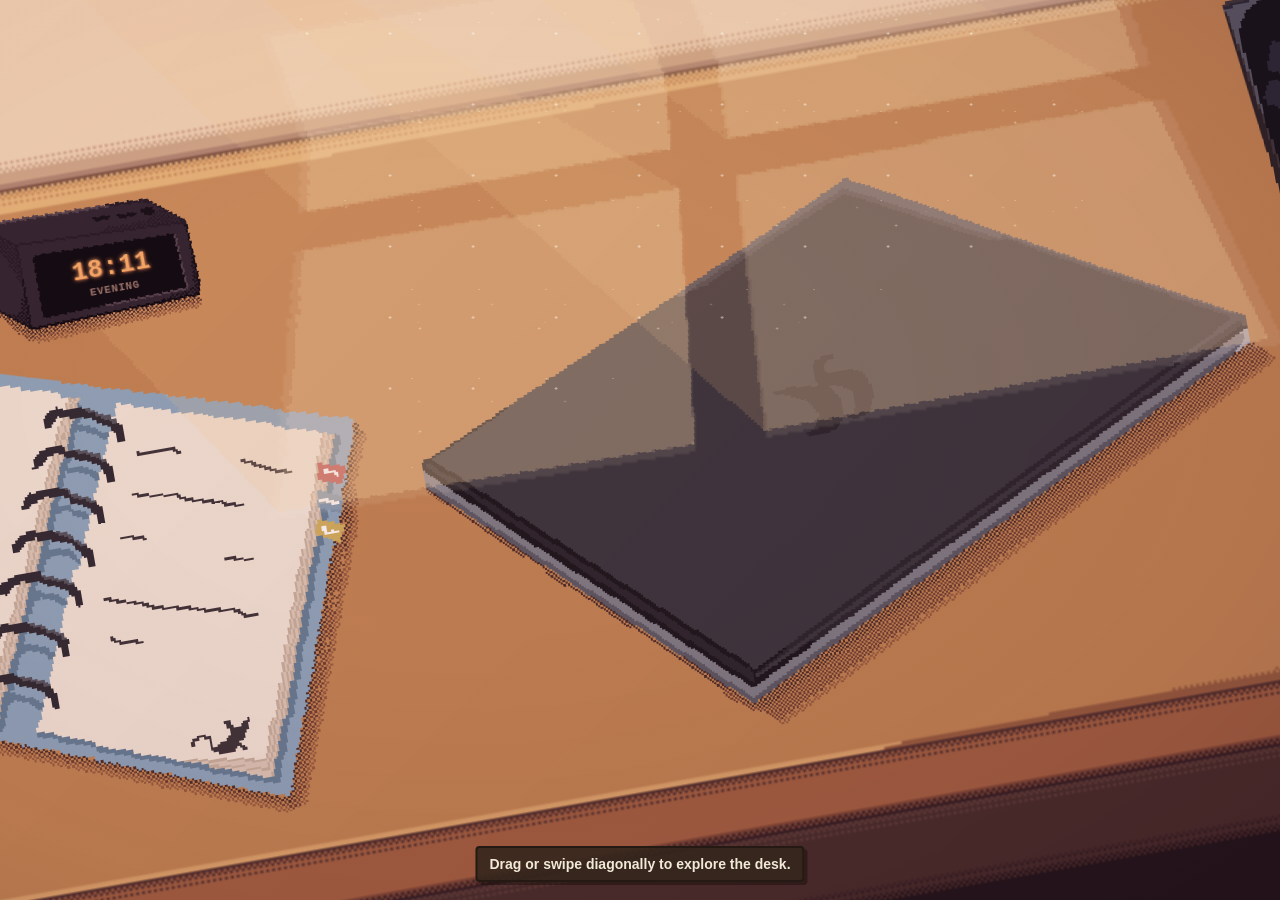
<file: index.html>
<!doctype html>
<html lang="en">
  <head>
    <meta charset="UTF-8" />

    <meta name="viewport" content="width=device-width, initial-scale=1.0" />
    <meta
      name="description"
      content="João Silva's interactive portfolio featuring UI/UX, web, branding, photography, and video work."
    />
    <meta name="author" content="João Silva" />
    <meta
      name="keywords"
      content="João Silva, UI/UX designer, web designer, branding, photography, video, portfolio"
    />
    <meta name="robots" content="index, follow" />
    <meta name="color-scheme" content="dark" />
    <meta name="theme-color" content="#201813" />

    <meta property="og:type" content="website" />
    <meta property="og:locale" content="en_GB" />
    <meta property="og:site_name" content="João Silva Portfolio" />
    <meta property="og:title" content="João Silva — Portfolio" />
    <meta
      property="og:description"
      content="Explore João Silva's interactive portfolio of UI/UX, web, branding, photography, and video work."
    />

    <meta name="twitter:card" content="summary" />
    <meta name="twitter:title" content="João Silva — Portfolio" />
    <meta
      name="twitter:description"
      content="Explore João Silva's interactive portfolio of UI/UX, web, branding, photography, and video work."
    />

    <title>João Silva — Portfolio</title>

    <link rel="icon" type="image/png" href="images/Logo-Final.png" />
    <link rel="stylesheet" href="css/styles.css?v=lighting-33" />
    <script src="js/scripts.js?v=lighting-33" defer></script>
    <script type="application/ld+json">
      {
        "@context": "https://schema.org",
        "@type": "Person",
        "name": "João Silva",
        "jobTitle": "UI/UX and Web Designer",
        "sameAs": [
          "https://www.linkedin.com/in/joao-silva98/",
          "https://github.com/Shindanx"
        ],
        "knowsAbout": [
          "UI/UX design",
          "Web design",
          "Branding",
          "Photography",
          "Video"
        ]
      }
    </script>
  </head>

  <body>
    <main
      class="desk"
      aria-label="Interactive portfolio desk"
      aria-describedby="deskInstructions"
      tabindex="0"
    >
      <p class="desk-instructions" id="deskInstructions">
        Drag or swipe diagonally to explore the desk.
      </p>

      <div class="desk-canvas">
        <!-- About -->
        <button
          class="desk-object notebook"
          data-section="about"
          aria-label="Open About Me"
        >
          <img src="images/Notebook.png" alt="" draggable="false" />
          <span class="object-label">About me</span>
        </button>

        <!-- UI/UX and web projects -->
        <button
          class="desk-object laptop"
          data-section="projects"
          aria-label="Open UI and web projects"
        >
          <span class="laptop-image">
            <img
              class="laptop-off"
              src="images/Laptop.png"
              alt=""
              draggable="false"
            />

            <img
              class="laptop-on"
              src="images/LaptopHover.png"
              alt=""
              draggable="false"
            />
          </span>

          <span class="object-label">Projects</span>
        </button>

        <!-- Video and photography -->
        <button
          class="desk-object camera"
          data-section="media"
          aria-label="Open photography and video work"
        >
          <img src="images/Camera.png" alt="" draggable="false" />
          <span class="object-label">Photo & video</span>
        </button>

        <!-- Contact -->
        <button
          class="desk-object phone"
          data-section="contact"
          aria-label="Open contact information"
        >
          <span class="phone-image">
            <img
              class="phone-off"
              src="images/PhoneOff.png"
              alt=""
              draggable="false"
            />

            <img
              class="phone-on"
              src="images/PhoneOn.png"
              alt=""
              draggable="false"
            />
          </span>

          <span class="object-label">Contact</span>
        </button>

        <!-- Branding -->
        <button
          class="desk-object koikuro"
          data-section="branding"
          aria-label="Open KoiKuro branding project"
        >
          <img src="images/DeliveryBag.png" alt="" draggable="false" />
          <span class="object-label">Branding</span>
        </button>

        <div class="desk-clock-control">
          <button
            class="desk-clock"
            id="deskClock"
            type="button"
            aria-label="Choose scene time"
            aria-expanded="false"
            aria-controls="deskTimeMenu"
          >
            <img
              class="desk-clock-art"
              src="images/AlarmClock.png?v=clock-shadow-2"
              alt=""
              draggable="false"
            />
            <span class="desk-clock-screen">
              <time class="desk-clock-time" id="deskClockTime">00:00</time>
              <span class="desk-clock-period" id="deskClockPeriod"
                >EVENING</span
              >
            </span>
          </button>
          <div
            class="desk-time-menu"
            id="deskTimeMenu"
            role="group"
            aria-label="Choose the scene lighting"
            hidden
          >
            <button
              type="button"
              data-time-mode="device"
              aria-label="Use device time"
            >
              <span class="time-mode-icon" aria-hidden="true">↻</span>
            </button>
            <button
              type="button"
              data-time-mode="morning"
              aria-label="Use early morning lighting"
            >
              <span class="time-mode-icon" aria-hidden="true">◒</span>
            </button>
            <button
              type="button"
              data-time-mode="midday"
              aria-label="Use midday lighting"
            >
              <span class="time-mode-icon" aria-hidden="true">☀</span>
            </button>
            <button
              type="button"
              data-time-mode="evening"
              aria-label="Use evening lighting"
            >
              <span class="time-mode-icon" aria-hidden="true">◐</span>
            </button>
            <button
              type="button"
              data-time-mode="night"
              aria-label="Use night lighting"
            >
              <span class="time-mode-icon" aria-hidden="true">☾</span>
            </button>
          </div>
        </div>

        <img
          class="desk-lighting-art desk-lighting-rays"
          src="images/SunRays.png?v=lighting-13"
          alt=""
          aria-hidden="true"
          draggable="false"
        />
        <img
          class="desk-lighting-art desk-lighting-glow"
          src="images/ContactLights.png?v=lighting-13"
          alt=""
          aria-hidden="true"
          draggable="false"
        />
        <img
          class="desk-lighting-art desk-lighting-contacts"
          src="images/ContactLights.png?v=lighting-13"
          alt=""
          aria-hidden="true"
          draggable="false"
        />
      </div>

      <div class="lighting-dark-filter" aria-hidden="true"></div>
      <div class="lighting-scene-wash" aria-hidden="true"></div>
      <div
        class="lighting-dust lighting-moves-with-desk"
        aria-hidden="true"
      ></div>
    </main>

    <!-- Reusable overlay -->
    <section class="portfolio-overlay" id="portfolioOverlay" aria-hidden="true">
      <div
        class="overlay-panel"
        id="overlayPanel"
        role="dialog"
        aria-modal="true"
        aria-labelledby="overlayTitle"
      >
        <button
          class="overlay-close"
          id="overlayClose"
          aria-label="Close section"
        >
          ×
        </button>

        <div id="overlayContent"></div>
      </div>
    </section>
  </body>
</html>
</file>
<file: css/styles.css>
/* ------------------------------
   Basic reset
------------------------------ */

* {
  box-sizing: border-box;
}

html,
body {
  width: 100%;
  min-height: 100%;
  margin: 0;
}

body {
  overflow: hidden;
  background-color: #35261c;
  font-family: Arial, sans-serif;
}

/* Keep the pixel art sharp */
img {
  display: block;
  max-width: 100%;
  image-rendering: pixelated;
  image-rendering: crisp-edges;
  user-select: none;
}

/* ------------------------------
   Desk
------------------------------ */

.desk {
  --wall-color: #f1dfbf;
  --floor-color: #211b1e;
  --room-seam: 58%;
  --grade-center: 115, 57, 31;
  --grade-middle: 98, 53, 57;
  --grade-edge: 58, 40, 78;
  --grade-tint-start: 255, 133, 55;
  --grade-tint-end: 84, 48, 86;
  --grade-middle-alpha: 0.1;
  --grade-edge-alpha: 0.18;
  --grade-tint-alpha: 0.1;
  --scene-brightness: 1.04;
  --scene-saturation: 1.07;
  --scene-sepia: 0.05;
  --scene-wash: 126, 72, 144;
  --scene-wash-alpha: 0.15;
  --light-hue: 0deg;
  --light-brightness: 1;
  --light-glow-brightness: 1.55;
  --dust-hue: 0deg;

  position: relative;
  width: 100vw;
  height: 100svh;
  height: 100dvh;
  overflow: hidden;
  overscroll-behavior: none;
  background: linear-gradient(
    to bottom,
    var(--wall-color) 0 var(--room-seam),
    var(--floor-color) var(--room-seam) 100%
  );
  cursor: grab;
  touch-action: none;
}

.desk:focus-visible {
  outline: 3px solid #89b6e8;
  outline-offset: -3px;
}

.desk.is-dragging {
  cursor: grabbing;
  scroll-behavior: auto;
  user-select: none;
}

.desk-canvas {
  /* The current artwork is 960 x 360. When the long desk sprite arrives,
     update this ratio and export every object layer on the same canvas. */
  --desk-x: 0px;
  --desk-y: 0px;
  --desk-angle: -10deg;

  position: absolute;
  left: 0;
  top: 0;
  width: 320svh;
  height: 108svh;
  overflow: visible;
  background-image: url("../images/Desk.png");
  background-position: center;
  background-repeat: no-repeat;
  background-size: 100% 100%;
  transform: translate3d(var(--desk-x), var(--desk-y), 0)
    rotate(var(--desk-angle));
  transform-origin: center;
  z-index: 1;
}

.desk.is-dragging .desk-canvas,
.desk.is-dragging .lighting-moves-with-desk {
  will-change: transform;
}

.desk-instructions {
  position: fixed;
  z-index: 10;
  left: 50%;
  bottom: max(18px, env(safe-area-inset-bottom));
  margin: 0;
  padding: 8px 12px;
  border: 2px solid #241913;
  border-radius: 4px;
  color: #f2ead8;
  background: rgba(53, 38, 28, 0.9);
  box-shadow: 3px 3px 0 rgba(20, 12, 8, 0.45);
  font-size: clamp(11px, 1.2vw, 14px);
  font-weight: 700;
  white-space: nowrap;
  pointer-events: none;
  transform: translateX(-50%);
  transition: opacity 220ms ease;
}

.desk.has-been-explored .desk-instructions {
  opacity: 0;
}

/* ------------------------------
   Cinematic window lighting
------------------------------ */

.lighting-dark-filter,
.lighting-scene-wash,
.lighting-god-ray,
.lighting-contact,
.lighting-dust {
  position: fixed;
  inset: 0;
  pointer-events: none;
}

/*
  1. Full-screen grade: translucent colour layers provide the time-of-day
  treatment without filtering every pixel behind this element.
*/
.lighting-dark-filter {
  z-index: 7;
  background:
    radial-gradient(
      ellipse at 36% 44%,
      rgba(var(--grade-center), 0.06) 0 32%,
      rgba(var(--grade-middle), var(--grade-middle-alpha)) 72%,
      rgba(var(--grade-edge), var(--grade-edge-alpha)) 100%
    ),
    linear-gradient(
      135deg,
      rgba(var(--grade-tint-start), 0.04),
      rgba(var(--grade-tint-end), var(--grade-tint-alpha))
    );
  mix-blend-mode: multiply;
  transition: background 900ms ease;
}

/* 2. A true full-screen color wash over the desk and every object. */
.lighting-scene-wash {
  z-index: 8;
  background: rgba(var(--scene-wash), var(--scene-wash-alpha));
  mix-blend-mode: color;
  transition: background 900ms ease;
}

.lighting-moves-with-desk {
  transform: translate3d(var(--light-x), var(--light-y), 0);
}

/* Aseprite-authored lighting. The export shares the desk's 960 x 360 canvas,
   so it inherits the desk's scale, rotation, and drag movement exactly. */
.desk-lighting-art {
  position: absolute;
  inset: 0;
  display: block;
  width: 100%;
  height: 100%;
  max-width: none;
  object-fit: fill;
  pointer-events: none;
  image-rendering: pixelated;
  image-rendering: crisp-edges;
  transform: translate(2%, -30.2%) rotate(10deg) scale(1);
  transform-origin: center;
}

.desk-lighting-rays {
  z-index: 9;
  filter: hue-rotate(var(--light-hue)) brightness(var(--light-brightness));
}

.desk-lighting-glow {
  z-index: 8;
  opacity: 0.62;
  image-rendering: auto;
  filter: hue-rotate(var(--light-hue))
    brightness(var(--light-glow-brightness)) saturate(1.08);
  mix-blend-mode: screen;
  transform: translate(2%, -30.2%) rotate(10deg) scale(1.025);
}

.desk-lighting-contacts {
  z-index: 10;
  filter: hue-rotate(var(--light-hue)) brightness(var(--light-brightness));
  mix-blend-mode: screen;
}

/*
  4. Dust contained within the sunlight beam. Two repeating particle fields
  travel at different speeds and fade as they enter and leave the light.
*/
.lighting-dust {
  --dust-x-offset: 7vw;
  --dust-y-offset: -81svh;

  z-index: 10;
  inset: auto;
  left: 0;
  top: 0;
  width: min(82vw, 1180px);
  height: min(140svh, 1200px);
  overflow: hidden;
  opacity: 0.62;
  clip-path: polygon(0 0, 47% 0, 100% 77%, 30% 100%);
  mix-blend-mode: screen;
  filter: hue-rotate(var(--dust-hue));
  transform: translate3d(
    calc(var(--light-x) + var(--dust-x-offset)),
    calc(var(--light-y) + var(--dust-y-offset)),
    0
  );
  contain: paint;
}

.lighting-dust::before,
.lighting-dust::after {
  position: absolute;
  inset: -24%;
  content: "";
  pointer-events: none;
  -webkit-mask-image: linear-gradient(
    to top,
    transparent 3%,
    #000 16%,
    #000 82%,
    transparent 98%
  );
  mask-image: linear-gradient(
    to top,
    transparent 3%,
    #000 16%,
    #000 82%,
    transparent 98%
  );
}

.lighting-dust::before {
  opacity: 0.75;
  background:
    radial-gradient(circle, #fff8dc 0 1px, transparent 1.45px) 13px 21px /
      83px 71px,
    radial-gradient(circle, #ffe8aa 0 0.75px, transparent 1.25px) 47px 58px /
      119px 103px,
    radial-gradient(circle, #fff4c8 0 0.6px, transparent 1px) 72px 16px /
      67px 89px;
  animation: dust-cross-beam-near 25s linear infinite;
}

.lighting-dust::after {
  opacity: 0.42;
  background:
    radial-gradient(circle, #fff7d2 0 0.7px, transparent 1.15px) 34px 12px /
      73px 97px,
    radial-gradient(circle, #ffe1a0 0 0.55px, transparent 0.95px) 9px 63px /
      127px 111px;
  animation: dust-cross-beam-far 38s linear infinite;
}

@keyframes sunlight-breathe {
  from {
    opacity: 0.82;
  }

  to {
    opacity: 1;
  }
}

@keyframes dust-cross-beam-near {
  from {
    transform: translate3d(-5%, 18%, 0);
  }

  to {
    transform: translate3d(4%, -16%, 0);
  }
}

@keyframes dust-cross-beam-far {
  from {
    transform: translate3d(-3%, 14%, 0);
  }

  to {
    transform: translate3d(3%, -12%, 0);
  }
}

/* ------------------------------
   Interactive objects
------------------------------ */

.desk-object {
  --object-x: 0%;
  --object-y: 0%;
  --object-scale: 0.9;
  --object-hover-scale: 0.92;

  position: absolute;
  z-index: 3;

  width: 100%;
  height: 100%;
  left: 50%;
  top: 50%;

  padding: 0;
  border: 0;
  background: transparent;
  cursor: pointer;

  transform: translate(
      calc(-50% + var(--object-x)),
      calc(-50% + var(--object-y))
    )
    scale(var(--object-scale));
  transition:
    transform 180ms ease,
    filter 180ms ease;
}

.desk-object:hover,
.desk-object:focus-visible {
  z-index: 5;
  transform: translate(
      calc(-50% + var(--object-x)),
      calc(-50% + var(--object-y) - 5px)
    )
    scale(var(--object-hover-scale));
  filter: brightness(1.06);
}

.desk-object:focus-visible {
  outline: 3px solid #89b6e8;
  outline-offset: 6px;
}

/* Labels only appear when interacting */
.object-label {
  position: absolute;
  left: 50%;
  bottom: -32px;

  padding: 6px 10px;
  border: 2px solid #241913;
  border-radius: 4px;

  color: #f2ead8;
  background: #35261c;

  font-size: 13px;
  font-weight: 700;
  white-space: nowrap;

  opacity: 0;
  pointer-events: none;

  transform: translate(-50%, 5px);
  transition:
    opacity 150ms ease,
    transform 150ms ease;
}

.desk-object:hover .object-label,
.desk-object:focus-visible .object-label {
  opacity: 1;
  transform: translate(-50%, 0);
}

/* ------------------------------
   Object positions

   Change these values to match
   your artwork and composition.
------------------------------ */

.notebook {
  --object-x: -15%;
  --object-y: 90%;
  --object-scale: 2.6;
  --object-hover-scale: 2.64;

  left: 31.5%;
  top: 34.2%;
  width: 30svh;
  height: auto;
  aspect-ratio: 272 / 224;
  clip-path: polygon(25% 2%, 99% 29%, 94% 87%, 53% 99%, 2% 60%);
  transform-origin: center;
}

.notebook > img {
  object-fit: contain;
}

/* The visual layers use clipped full-canvas hit areas, so tooltip placement
   would not reliably follow the visible object. Accessible names remain. */
.desk-object .object-label {
  display: none;
}

.laptop {
  --object-x: 60%;
  --object-y: 100%;
  --object-scale: 2.6;
  --object-hover-scale: 2.64;

  left: 50.5%;
  top: 48%;
  width: 38.0625svh;
  height: auto;
  aspect-ratio: 406 / 256;
  clip-path: polygon(
    54% 3%,
    97% 39%,
    97% 46%,
    100% 51%,
    36% 99%,
    2% 46%,
    2% 40%
  );
  transform-origin: center bottom;
}

.camera {
  --object-x: 180%;
  --object-y: -20%;
  --object-scale: 2.6;
  --object-hover-scale: 2.64;

  left: 77.5%;
  top: 72%;
  width: 21svh;
  height: auto;
  aspect-ratio: 224 / 208;
  clip-path: polygon(
    24% 4%,
    66% 5%,
    88% 18%,
    94% 67%,
    100% 73%,
    87% 88%,
    58% 87%,
    37% 99%,
    22% 96%,
    2% 76%,
    1% 57%,
    18% 37%
  );
  transform-origin: center bottom;
}

.camera > img {
  object-fit: contain;
}

.phone {
  --object-x: 0%;
  --object-y: 0%;
  --object-scale: 2.6;
  --object-hover-scale: 2.64;

  left: 76.4%;
  top: 29.5%;
  width: 10svh;
  height: auto;
  aspect-ratio: 2 / 3;
  clip-path: polygon(7% 9%, 74% 4%, 94% 86%, 38% 98%, 22% 92%);
  transform-origin: center;
}

.koikuro {
  --object-x: -100%;
  --object-y: -30%;
  --object-scale: 2.6;
  --object-hover-scale: 2.62;

  left: 20%;
  top: 43%;
  width: 24svh;
  height: auto;
  aspect-ratio: 256 / 258;
  clip-path: polygon(
    20% 3%,
    80% 4%,
    86% 31%,
    91% 54%,
    99% 90%,
    67% 100%,
    25% 97%,
    2% 78%,
    5% 53%
  );
  transform-origin: center bottom;
}

.koikuro > img {
  object-fit: contain;
}

.desk-clock-control {
  --clock-digit-shadow: #9a572f;
  --clock-digit: #ffb45e;
  --clock-digit-light: #ffe0a3;

  position: absolute;
  z-index: 11;
  left: 28%;
  top: 13%;
  width: 28svh;
  transform: rotate(12deg);
}

.desk-clock {
  position: relative;
  display: block;
  width: 100%;
  padding: 0;
  border: 0;
  color: var(--clock-digit);
  background: transparent;
  font-family: "Courier New", monospace;
  line-height: 1;
  text-align: center;
  cursor: pointer;
}

.desk-clock-art {
  width: 100%;
  height: auto;
}

.desk-clock:hover,
.desk-clock:focus-visible {
  color: var(--clock-digit-light);
  filter: brightness(1.08);
}

.desk-clock:focus-visible {
  outline: 0.45svh solid var(--clock-digit-light);
  outline-offset: 0.45svh;
}

.desk-clock-screen {
  position: absolute;
  left: 29%;
  top: 32%;
  display: grid;
  place-content: center;
  width: 66%;
  height: 43%;
  transform: rotate(-12deg);
  transform-origin: center;
}

.desk-clock-time {
  font-size: 2.8svh;
  font-weight: 700;
  letter-spacing: 0.08svh;
  text-shadow:
    0.14svh 0.14svh 0 var(--clock-digit-shadow),
    0 0 0.5svh currentColor;
}

.desk-clock-period {
  margin-top: 0.35svh;
  color: #9c8271;
  font-size: 1.2svh;
  font-weight: 700;
  letter-spacing: 0.08svh;
}

.desk-time-menu {
  --time-button-size: clamp(44px, 5.2svh, 56px);

  position: absolute;
  left: 50%;
  top: calc(100% + 1.4svh);
  display: grid;
  grid-template-columns: repeat(5, var(--time-button-size));
  gap: 0.7svh;
  width: max-content;
  padding: 0.5svh;
  font-family: "Courier New", monospace;
  transform: translateX(-50%);
}

.desk-time-menu[hidden] {
  display: none;
}

.desk-time-menu button {
  position: relative;
  display: grid;
  place-items: center;
  width: var(--time-button-size);
  height: var(--time-button-size);
  padding: 0;
  border: 0.38svh solid #75656a;
  border-radius: 50%;
  color: #b8a995;
  background: #242129;
  box-shadow:
    inset 0.3svh 0.3svh 0 #554a52,
    inset -0.3svh -0.3svh 0 #0d0c10,
    0.45svh 0.55svh 0 rgba(13, 12, 16, 0.55);
  font: inherit;
  cursor: pointer;
  transform-origin: 50% -1.4svh;
  animation: time-mode-pop 300ms cubic-bezier(0.2, 0.9, 0.35, 1.25) both;
}

.desk-time-menu button:nth-child(2) {
  animation-delay: 45ms;
}

.desk-time-menu button:nth-child(3) {
  animation-delay: 90ms;
}

.desk-time-menu button:nth-child(4) {
  animation-delay: 135ms;
}

.desk-time-menu button:nth-child(5) {
  animation-delay: 180ms;
}

.time-mode-icon {
  font-size: clamp(23px, 2.8svh, 31px);
  font-weight: 700;
  line-height: 1;
}

.desk-time-menu button:hover,
.desk-time-menu button:focus-visible,
.desk-time-menu button[aria-pressed="true"] {
  color: #17151a;
  background: #ffb45e;
  border-color: #ffe0a3;
  outline: none;
}

.desk-time-menu button:focus-visible {
  outline: 0.4svh solid #ffe0a3;
  outline-offset: 0.3svh;
}

@keyframes time-mode-pop {
  from {
    opacity: 0;
    transform: translateY(-1.8svh) scale(0.3);
  }

  70% {
    opacity: 1;
    transform: translateY(0.25svh) scale(1.08);
  }

  to {
    opacity: 1;
    transform: translateY(0) scale(1);
  }
}

@media (prefers-reduced-motion: reduce) {
  .desk-time-menu button {
    animation: none;
  }
}

.desk-object > img,
.phone-image,
.laptop-image,
.phone-image > img,
.laptop-image > img {
  width: 100%;
  height: 100%;
}

/* ------------------------------
   Swappable hover images
------------------------------ */

.phone-image,
.laptop-image {
  position: relative;
  display: block;
}

.phone-image::after {
  content: "";
  position: absolute;
  z-index: 0;
  left: 15%;
  top: 8%;
  width: 68%;
  height: 72%;
  border-radius: 8%;
  background: rgba(78, 168, 255, 0.16);
  box-shadow:
    0 0 10px rgba(92, 180, 255, 0.72),
    0 0 24px rgba(69, 143, 255, 0.5);
  opacity: 0;
  transform: rotate(-9deg);
  transition: opacity 420ms ease;
  pointer-events: none;
}

.phone-image > img {
  position: absolute;
  inset: 0;
  z-index: 1;
}

.phone-on {
  opacity: 0;
  transition: opacity 420ms ease;
}

.phone-off {
  transition: opacity 420ms ease;
}

.laptop-on {
  position: absolute;
  inset: 0;
  opacity: 0;
  transition: opacity 160ms ease;
}

.laptop-off {
  transition: opacity 160ms ease;
}

.phone:hover .phone-on,
.phone:focus-visible .phone-on,
.phone.is-screen-on .phone-on,
.laptop:hover .laptop-on,
.laptop:focus-visible .laptop-on {
  opacity: 1;
}

.phone:hover .phone-off,
.phone:focus-visible .phone-off,
.phone.is-screen-on .phone-off,
.laptop:hover .laptop-off,
.laptop:focus-visible .laptop-off {
  opacity: 0;
}

.phone:hover .phone-image::after,
.phone:focus-visible .phone-image::after,
.phone.is-screen-on .phone-image::after {
  opacity: 1;
}

/* ------------------------------
   Overlay
------------------------------ */

.portfolio-overlay {
  position: fixed;
  inset: 0;
  z-index: 20;

  display: grid;
  place-items: center;

  padding: 24px;

  background: rgba(20, 13, 10, 0.74);
  backdrop-filter: blur(5px);

  opacity: 0;
  visibility: hidden;
  pointer-events: none;

  transition:
    opacity 180ms ease,
    visibility 180ms ease;
}

.portfolio-overlay.is-open {
  opacity: 1;
  visibility: visible;
  pointer-events: auto;
}

.overlay-panel {
  position: relative;

  width: min(900px, 100%);
  max-height: 85svh;
  overflow-y: auto;

  padding: clamp(24px, 5vw, 56px);

  border: 4px solid #35261c;
  border-radius: 8px;

  color: #35261c;
  background: #f2ead8;

  box-shadow: 12px 14px 0 rgba(28, 18, 13, 0.45);

  transform: translateY(20px) scale(0.97);
  transition: transform 180ms ease;
}

.portfolio-overlay.is-open .overlay-panel {
  transform: translateY(0) scale(1);
}

/* Laptop and camera use their pixel artwork as the modal itself. */
.overlay-panel.is-device-panel {
  /* The panel follows the viewport. Each overlay below scales inside it while
     preserving the pixel artwork's original aspect ratio. */
  position: fixed;
  inset: 0;
  width: 100vw;
  height: 100svh;
  height: 100dvh;
  max-width: none;
  max-height: none;
  margin: auto;
  overflow: visible;
  padding: 0;
  border: 0;
  border-radius: 0;
  color: #f2ead8;
  background: transparent;
  box-shadow: none;
  pointer-events: none;
}

/* Leave a narrow ring of the desk visible and clickable around device views. */
.portfolio-overlay.is-open .overlay-panel.is-device-panel {
  transform: none;
}

.device-overlay,
.device-frame {
  position: absolute;
  inset: 0;
  width: 100%;
  height: 100%;
}

.device-overlay {
  /* Shared 120% size baseline, established from the laptop overlay. */
  --overlay-width: min(120vw, 320svh);
  --overlay-x: -50%;
  --overlay-y: -50%;
  --overlay-scale-x: 1;
  --overlay-scale-y: 1;
  --overlay-rotation: 0deg;
  --overlay-lift: 0px;

  top: 50%;
  bottom: auto;
  width: var(--overlay-width);
  height: auto;
  aspect-ratio: 8 / 3;
  overflow: hidden;
  left: 50vw;
  right: auto;
  transform: translateY(calc(-1 * var(--overlay-lift)))
    translate(var(--overlay-x), var(--overlay-y))
    scale(var(--overlay-scale-x), var(--overlay-scale-y))
    rotate(var(--overlay-rotation));
}

/* Each device has its own viewport anchor so cropped artwork remains attached
   to the edge it was designed to continue beyond. */
.laptop-overlay {
  --overlay-x: -50%;
  --overlay-y: 0%;
  --overlay-scale-x: 1;
  --overlay-scale-y: 1;

  top: auto;
  bottom: 0;
  width: min(79.75vw, 212.667svh);
  aspect-ratio: 638 / 360;
}

.notebook-overlay {
  --overlay-x: -58.387%;
  --overlay-y: -50.212%;
  --overlay-scale-x: 1;
  --overlay-scale-y: 1;

  top: 50%;
  bottom: auto;
  width: auto;
  height: 122.917svh;
  height: 122.917dvh;
  aspect-ratio: 620 / 472;
  overflow: visible;
}

.phone-overlay {
  --overlay-x: -50%;
  --overlay-y: -50%;
  --overlay-scale-x: 1;
  --overlay-scale-y: 1;

  width: min(97vw, 60.356svh);
  height: auto;
  aspect-ratio: 224 / 360;
}

.camera-overlay {
  --overlay-x: 15.294%;
  --overlay-y: -50%;

  left: auto;
  right: 0;
  width: min(102vw, 272svh);
  aspect-ratio: 816 / 360;
}

.koikuro-overlay {
  --overlay-x: -50%;
  --overlay-y: 0%;
  --overlay-scale-x: 1;
  --overlay-scale-y: 1;

  top: auto;
  bottom: 0;
  width: min(79.875vw, 213svh);
  aspect-ratio: 639 / 360;
  pointer-events: none;
}

/* ------------------------------
   Notebook page tabs

   TUNING GUIDE
   - Adjust each tab's left/top values to move it.
   - Adjust --notebook-tab-width to resize all three tabs together.
   - Adjust --tab-hover-shift and --tab-active-shift to change how far tabs move.
   - Coordinates follow the shared 960 x 480 notebook canvas.
------------------------------ */

.notebook-tabs {
  --notebook-tab-width: 9.29%;
  --tab-rest-shift: -0.1%;
  --tab-hover-shift: 0%;
  --tab-active-shift: -0.1%;
  --tab-press-shift: 0.22%;
  --tab-focus-colour: #fff1bf;

  position: absolute;
  inset: 0;
  z-index: 4;
  pointer-events: none;
}

.notebook-tab {
  position: absolute;
  width: var(--notebook-tab-width);
  height: auto;
  aspect-ratio: 48 / 32;
  padding: 0;
  border: 0;
  overflow: visible;
  background: transparent;
  cursor: pointer;
  pointer-events: auto;
  transform: translateX(var(--tab-rest-shift));
  transform-origin: center;
  transition:
    transform 90ms steps(2, end),
    filter 90ms steps(2, end),
    opacity 90ms steps(2, end);
}

.notebook-tab img {
  display: block;
  width: 100%;
  height: 100%;
  max-width: none;
  object-fit: contain;
  pointer-events: none;
}

.notebook-tab-about {
  left: 94%;
  top: 25.124%;
}

.notebook-tab-journey {
  left: 93.845%;
  top: 31.225%;
}

.notebook-tab-skills {
  left: 92.916%;
  top: 36.819%;
}

.notebook-tab:hover:not([aria-disabled="true"]),
.notebook-tab:focus-visible:not([aria-disabled="true"]) {
  z-index: 2;
  transform: translateX(var(--tab-hover-shift));
  filter: brightness(1.12) drop-shadow(3px 3px 0 rgba(38, 28, 22, 0.62));
}

.notebook-tab[aria-current="page"] {
  z-index: 1;
  transform: translateX(var(--tab-active-shift));
  filter: brightness(1.08) drop-shadow(4px 4px 0 rgba(38, 28, 22, 0.68));
}

.notebook-tab[aria-current="page"]:hover,
.notebook-tab[aria-current="page"]:focus-visible {
  transform: translateX(calc(var(--tab-active-shift) + var(--tab-hover-shift)));
}

.notebook-tab:active:not([aria-disabled="true"]) {
  transform: translateX(var(--tab-press-shift));
  filter: brightness(0.98) drop-shadow(1px 1px 0 rgba(38, 28, 22, 0.55));
}

.notebook-tab:focus-visible {
  outline: none;
  filter: brightness(1.14) drop-shadow(2px 0 0 var(--tab-focus-colour))
    drop-shadow(-2px 0 0 var(--tab-focus-colour))
    drop-shadow(0 2px 0 var(--tab-focus-colour))
    drop-shadow(0 -2px 0 var(--tab-focus-colour))
    drop-shadow(4px 4px 0 rgba(38, 28, 22, 0.68));
}

.notebook-tab[aria-disabled="true"] {
  cursor: default;
  opacity: 0.72;
  filter: saturate(0.7);
}

.notebook-items {
  position: absolute;
  z-index: 3;
  height: auto;
  max-width: none;
  pointer-events: none;
}

.notebook-overlay[data-notebook-page="about"] .notebook-items {
  left: 17.742%;
  top: 18.559%;
  width: 69.032%;
}

.notebook-overlay[data-notebook-page="journey"] .notebook-items {
  left: 51.29%;
  top: 22.161%;
  width: 39.839%;
}

.notebook-overlay[data-notebook-page="skills"] .notebook-items {
  left: 47.258%;
  top: 20.042%;
  width: 39.355%;
}

.device-frame {
  z-index: 2;
  max-width: none;
  pointer-events: none;
}

.device-screen {
  position: absolute;
  z-index: 1;
  overflow: hidden;
  background: #11151b;
  pointer-events: auto;
}

.laptop-screen {
  --laptop-home-left: 0.85%;
  --laptop-home-top: 0.6%;
  --laptop-home-width: 98.7%;
  --laptop-home-height: 99.5%;

  left: 3.135%;
  top: 4.44%;
  width: 93.574%;
  height: 85.83%;
  padding: 0;
  background: #4e79a7;
}

.camera-screen {
  left: 3.922%;
  top: 7.22%;
  width: 69.363%;
  height: 89.17%;
  background: #000;
}

.camera-screen iframe {
  width: 100%;
  height: 100%;
  border: 0;
}

/* ------------------------------
   Contact phone
------------------------------ */

.phone-apps {
  position: absolute;
  inset: 0;
  z-index: 3;
  pointer-events: none;
}

.phone-app {
  --icon-float-delay: 0s;

  position: absolute;
  display: block;
  /* Change this single value to resize all four phone icons. */
  width: 22%;
  aspect-ratio: 1;
  padding: 0;
  border: 0;
  overflow: visible;
  color: #d8e8ff;
  background: transparent;
  font-family: inherit;
  text-decoration: none;
  pointer-events: auto;
  transform-origin: center;
  cursor: pointer;
}

/* The phone and icons are selection-sized exports. */
.phone-app img {
  display: block;
  width: 100%;
  height: 100%;
  max-width: none;
  object-fit: contain;
  pointer-events: none;
  transform-origin: center;
  animation: phone-app-float 4s ease-in-out var(--icon-float-delay) infinite;
}

/* Fine-tune each icon with its own left and top values below. */
.phone-app-linkedin {
  --icon-float-delay: -0.7s;
  left: 29%;
  top: 18%;
}

.phone-app-github {
  --icon-float-delay: -2.1s;
  left: 60%;
  top: 32%;
}

.phone-app-email {
  --icon-float-delay: -1.3s;
  left: 20%;
  top: 40%;
}

.phone-back {
  --icon-float-delay: -2.8s;
  left: 55%;
  top: 55.16%;
}

.phone-app span {
  position: absolute;
  left: 50%;
  top: calc(100% + clamp(3px, 0.5vw, 7px));
  padding: clamp(2px, 0.3vw, 4px) clamp(4px, 0.5vw, 7px);
  border: 1px solid #96b9df;
  color: #eaf4ff;
  background: #182a45;
  box-shadow: 2px 2px 0 rgba(10, 18, 31, 0.65);
  font-size: clamp(7px, 0.8vw, 11px);
  font-weight: 700;
  line-height: 1;
  opacity: 0;
  transform: translate(-50%, -3px);
  transition:
    opacity 120ms ease,
    transform 120ms ease;
  pointer-events: none;
}

.phone-app:hover,
.phone-app:focus-visible {
  z-index: 4;
  outline: none;
}

.phone-app:hover img,
.phone-app:focus-visible img {
  animation: phone-app-icon-wiggle 360ms ease-in-out infinite alternate;
  filter: brightness(1.14) drop-shadow(0 4px 2px rgba(8, 15, 28, 0.5));
}

.phone-app:hover span,
.phone-app:focus-visible span {
  opacity: 1;
  transform: translate(-50%, 0);
}

@keyframes phone-app-float {
  0%,
  100% {
    transform: translate(0, 0) rotate(-0.4deg);
  }

  50% {
    transform: translate(1px, -3px) rotate(0.4deg);
  }
}

@keyframes phone-app-icon-wiggle {
  from {
    transform: translateY(-3px) scale(1.12) rotate(-3deg);
  }

  to {
    transform: translateY(-3px) scale(1.12) rotate(3deg);
  }
}

@media (prefers-reduced-motion: reduce) {
  .lighting-dust::before,
  .lighting-dust::after {
    animation: none;
  }

  .phone-app img {
    animation: none;
  }
}

/* ------------------------------
   KoiKuro bag
------------------------------ */

.bag-frame {
  position: absolute;
  inset: 0;
  z-index: 1;
  width: 100%;
  height: 100%;
  max-width: none;
  pointer-events: none;
}

.bag-items,
.bag-items[hidden] {
  position: absolute;
  inset: 0;
}

.bag-items[hidden] {
  display: none;
}

.bag-items {
  z-index: 2;
  pointer-events: none;
}

.bag-item {
  position: absolute;
  z-index: 2;
  padding: 0;
  border: 0;
  overflow: visible;
  background: transparent;
  font-family: inherit;
  cursor: pointer;
  pointer-events: auto;
  transition:
    transform 170ms ease,
    filter 170ms ease;
}

.bag-item img {
  display: block;
  width: 100%;
  height: 100%;
  max-width: none;
  object-fit: contain;
  pointer-events: none;
}

.bag-sketchbook {
  left: 12.207%;
  top: 29.722%;
  width: 25.039%;
  height: 48.889%;
  transform: rotate(-2deg);
}

.bag-menu {
  left: 34.585%;
  top: 32.778%;
  width: 25.039%;
  height: 48.889%;
  transform: rotate(1deg);
}

.bag-chopsticks {
  left: 56.808%;
  top: 33.611%;
  width: 25.039%;
  height: 48.889%;
  transform: rotate(2deg);
}

.bag-item span {
  position: absolute;
  left: 50%;
  bottom: -1.7em;
  padding: 0.35em 0.55em;
  color: #241914;
  background: #f1dfb7;
  box-shadow: 3px 3px 0 #352319;
  font-size: clamp(8px, 1vw, 13px);
  font-weight: 700;
  white-space: nowrap;
  opacity: 0;
  transform: translate(-50%, -4px);
  transition:
    opacity 120ms ease,
    transform 120ms ease;
  pointer-events: none;
}

.bag-item:hover,
.bag-item:focus-visible {
  z-index: 4;
  filter: brightness(1.1) drop-shadow(0 8px 4px rgba(20, 11, 7, 0.55));
  transform: translateY(-10px) rotate(0) scale(1.04);
  outline: 3px solid #f1dfb7;
  outline-offset: 5px;
}

.bag-item:hover span,
.bag-item:focus-visible span {
  opacity: 1;
  transform: translate(-50%, 0);
}

.koikuro-detail {
  position: absolute;
  z-index: 5;
  left: 4.851%;
  top: 5%;
  width: 82.629%;
  height: 90%;
  overflow: auto;
  padding: clamp(18px, 3vw, 42px);
  border: clamp(4px, 0.6vw, 8px) solid #20252b;
  color: #20252b;
  background: #f1dfb7;
  box-shadow: 10px 12px 0 rgba(20, 11, 7, 0.55);
  pointer-events: auto;
}

.koikuro-detail[hidden] {
  display: none;
}

.koikuro-back {
  padding: 8px 12px;
  border: 2px solid #20252b;
  color: #f1dfb7;
  background: #20252b;
  font-family: inherit;
  font-size: clamp(10px, 1.1vw, 15px);
  font-weight: 700;
  cursor: pointer;
}

.detail-kicker {
  margin: clamp(18px, 2vw, 28px) 0 4px;
  color: #9f3d35;
  font-size: clamp(9px, 1vw, 13px);
  font-weight: 700;
  letter-spacing: 0.14em;
}

.koikuro-detail h1 {
  margin-bottom: clamp(14px, 2vw, 28px);
}

.koikuro-gallery {
  display: grid;
  grid-template-columns: repeat(3, minmax(0, 1fr));
  gap: clamp(10px, 1.5vw, 22px);
}

.koikuro-gallery figure {
  margin: 0;
  padding: clamp(7px, 1vw, 13px);
  border: 2px solid #b79b6c;
  background: #fff4d8;
}

.gallery-image-button {
  display: block;
  width: 100%;
  padding: 0;
  border: 0;
  background: transparent;
  cursor: zoom-in;
}

.koikuro-gallery img {
  width: 100%;
  aspect-ratio: 1;
  object-fit: contain;
  background: #e8d4aa;
}

.koikuro-gallery figcaption {
  padding-top: 8px;
  font-size: clamp(9px, 1vw, 13px);
  font-weight: 700;
  text-align: center;
}

.koikuro-carousel-controls {
  display: none;
  align-items: center;
  justify-content: center;
  gap: clamp(12px, 2vw, 24px);
  margin-top: clamp(10px, 1.5vw, 18px);
}

.koikuro-carousel-controls button,
.koikuro-lightbox-close {
  display: grid;
  place-items: center;
  min-width: 42px;
  min-height: 42px;
  padding: 6px 12px;
  border: 2px solid #20252b;
  color: #f1dfb7;
  background: #20252b;
  font: inherit;
  font-weight: 700;
  cursor: pointer;
}

.carousel-status {
  min-width: 4em;
  font-weight: 700;
  text-align: center;
}

.koikuro-logo-gallery {
  grid-template-columns: minmax(0, 1fr);
  max-width: 60%;
  margin-inline: auto;
}

.koikuro-lightbox {
  position: fixed;
  z-index: 12;
  inset: 0;
  display: grid;
  place-items: center;
  padding: clamp(54px, 8vw, 86px) 18px 24px;
  background: rgba(12, 9, 8, 0.88);
  pointer-events: auto;
}

.koikuro-lightbox[hidden] {
  display: none;
}

.koikuro-lightbox img {
  width: auto;
  max-width: min(92vw, 1100px);
  height: auto;
  max-height: 76dvh;
  object-fit: contain;
  background: #f1dfb7;
  box-shadow: 8px 10px 0 rgba(0, 0, 0, 0.55);
}

.koikuro-lightbox p {
  margin: 12px 0 0;
  color: #f1dfb7;
  font-weight: 700;
}

.koikuro-lightbox-close {
  position: absolute;
  top: max(14px, env(safe-area-inset-top));
  right: 16px;
  font-size: 24px;
}

.laptop-home {
  position: absolute;
  inset: 0;
  background: #4e79a7;
}

.laptop-home-art {
  position: absolute;
  left: var(--laptop-home-left);
  top: var(--laptop-home-top);
  width: var(--laptop-home-width);
  height: var(--laptop-home-height);
  max-width: none;
  object-fit: fill;
  image-rendering: pixelated;
  pointer-events: none;
}

.project-desktop {
  position: absolute;
  inset: 0;
  display: flex;
  align-items: center;
  justify-content: center;
  gap: clamp(38px, 8vw, 112px);
  padding-bottom: 5%;
}

.project-shortcut {
  --project-float-delay: 0s;

  position: relative;
  flex: 0 0 auto;
}

.project-shortcut-black-ice {
  --project-float-delay: -2s;
}

.project-icon {
  display: block;
  width: clamp(64px, 10vw, 140px);
  padding: clamp(4px, 0.45vw, 7px);
  border: 0;
  background: transparent;
  cursor: pointer;
}

.project-icon img {
  display: block;
  width: 100%;
  height: auto;
  image-rendering: pixelated;
  animation: phone-app-float 4s ease-in-out var(--project-float-delay) infinite;
  transition: filter 120ms linear;
}

.project-icon:hover,
.project-icon:focus-visible {
  outline: none;
}

.project-icon:hover img,
.project-icon:focus-visible img {
  animation: phone-app-icon-wiggle 360ms ease-in-out infinite alternate;
  filter: drop-shadow(0 0 clamp(2px, 0.35vw, 5px) #f6f8fa);
}

.project-tooltip {
  position: absolute;
  top: 50%;
  z-index: 2;
  width: clamp(138px, 16vw, 220px);
  padding: clamp(7px, 0.8vw, 11px);
  border: clamp(2px, 0.22vw, 3px) solid #14181f;
  color: #14181f;
  background: #f6f8fa;
  box-shadow: clamp(3px, 0.45vw, 6px) clamp(3px, 0.45vw, 6px) 0
    rgba(20, 24, 31, 0.55);
  font-size: clamp(8px, 0.9vw, 13px);
  line-height: 1.25;
  opacity: 0;
  pointer-events: none;
  transform: translateY(-50%) scale(0.96);
  transition:
    opacity 100ms linear,
    transform 100ms steps(2, end);
}

.project-shortcut-sakecat .project-tooltip {
  right: calc(100% + clamp(7px, 0.8vw, 12px));
  transform-origin: right center;
}

.project-shortcut-black-ice .project-tooltip {
  left: calc(100% + clamp(7px, 0.8vw, 12px));
  transform-origin: left center;
}

.project-tooltip strong,
.project-tooltip span {
  display: block;
}

.project-tooltip strong {
  margin-bottom: 0.35em;
}

.project-open {
  display: none;
}

.project-shortcut:hover .project-tooltip,
.project-shortcut:focus-within .project-tooltip {
  opacity: 1;
  transform: translateY(-50%) scale(1);
}

.laptop-browser {
  position: absolute;
  inset: 0;
  display: grid;
  grid-template-rows: clamp(28px, 3.4vw, 44px) 1fr;
  background: #0c1117;
}

.laptop-browser[hidden],
.laptop-home[hidden] {
  display: none;
}

.browser-toolbar {
  display: flex;
  align-items: center;
  gap: clamp(7px, 1vw, 12px);
  min-width: 0;
  padding: 3px clamp(6px, 1vw, 12px);
  border-bottom: 2px solid #0b1721;
  color: #d9ecf9;
  background: #263947;
}

.browser-back {
  flex: 0 0 auto;
  display: grid;
  place-items: center;
  width: clamp(22px, 2.7vw, 34px);
  aspect-ratio: 1;
  padding: 0;
  border: 2px solid #86c8ff;
  color: #eef8ff;
  background: #172f45;
  font-size: clamp(14px, 1.8vw, 22px);
  line-height: 1;
  cursor: pointer;
}

.browser-back:hover,
.browser-back:focus-visible {
  color: #172f45;
  background: #eef8ff;
  outline: 2px solid #86c8ff;
}

.browser-title {
  overflow: hidden;
  font-size: clamp(9px, 1.1vw, 14px);
  font-weight: 700;
  text-overflow: ellipsis;
  white-space: nowrap;
}

.project-frame {
  width: 100%;
  height: 100%;
  border: 0;
  background: #fff;
}

.overlay-close {
  position: absolute;
  top: 12px;
  right: 16px;

  border: 0;
  background: transparent;
  color: #35261c;

  font-size: 36px;
  line-height: 1;
  cursor: pointer;
}

.is-device-panel .overlay-close {
  position: fixed;
  z-index: 5;
  top: clamp(12px, 2vw, 24px);
  right: clamp(12px, 2vw, 24px);
  display: grid;
  place-items: center;
  width: clamp(38px, 4vw, 52px);
  aspect-ratio: 1;
  border: 3px solid #9fb6c6;
  border-radius: 2px;
  color: #eef7ff;
  background: #27333c;
  box-shadow: 4px 4px 0 rgba(0, 0, 0, 0.55);
  font-size: clamp(28px, 3vw, 38px);
  line-height: 1;
  pointer-events: auto;
}

.is-device-panel .overlay-close:hover,
.is-device-panel .overlay-close:focus-visible {
  color: #27333c;
  background: #eef7ff;
  outline: 3px solid #86c8ff;
  outline-offset: 3px;
}

.overlay-panel h1 {
  margin-top: 0;
}

.project-links {
  display: grid;
  gap: 12px;

  margin-top: 24px;
}

.project-links a {
  display: block;
  padding: 14px 18px;

  border: 2px solid #35261c;

  color: #35261c;
  background: #e4d6bd;

  font-weight: 700;
  text-decoration: none;
}

.project-links a:hover,
.project-links a:focus-visible {
  color: #f2ead8;
  background: #35261c;
}

/* ------------------------------
   Mobile layout
------------------------------ */

@media (max-width: 700px) {
  .device-overlay {
    /* Keep controls clear of mobile browser chrome without retuning each
       device's artwork coordinates. */
    --overlay-lift: clamp(12px, 3dvh, 24px);
  }

  .desk-canvas {
    width: 280svh;
    height: 94.5svh;
  }

  .laptop-overlay {
    /* Tight 161 x 272 crop of the former 960 x 360 transparent export. */
    width: min(96vw, 53.667svh);
    aspect-ratio: 161 / 272;
    --overlay-x: -50%;
    --overlay-y: 0.37%;
  }

  .laptop-screen {
    z-index: 3;
    left: 1.242%;
    top: 7.353%;
    width: 97.516%;
    height: 43.75%;
    overflow: visible;
    padding: 0;
  }

  .laptop-browser {
    overflow: hidden;
  }

  .project-desktop {
    gap: clamp(18px, 8vw, 32px);
    padding-bottom: 22%;
  }

  .project-icon {
    width: 24vw;
  }

  .project-shortcut-sakecat .project-tooltip,
  .project-shortcut-black-ice .project-tooltip {
    top: calc(100% + 5px);
    left: 50%;
    right: auto;
    width: min(42vw, 170px);
    padding: 10px;
    font-size: clamp(12px, 3.6vw, 15px);
    line-height: 1.35;
    transform: translateX(-50%) scale(0.96);
    transform-origin: top center;
  }

  .project-shortcut .project-tooltip,
  .project-shortcut:not(.is-selected):hover .project-tooltip,
  .project-shortcut:not(.is-selected):focus-within .project-tooltip {
    opacity: 0;
    pointer-events: none;
    transform: translateX(-50%) scale(0.96);
  }

  .project-shortcut.is-selected .project-tooltip {
    opacity: 1;
    pointer-events: auto;
    transform: translateX(-50%) scale(1);
  }

  .project-open {
    display: block;
    width: 100%;
    margin-top: 0.65em;
    padding: 0.45em 0.6em;
    border: 2px solid #14181f;
    color: #f6f8fa;
    background: #284c7a;
    font: inherit;
    font-weight: 700;
    cursor: pointer;
  }

  .project-open:active,
  .project-open:focus-visible {
    color: #14181f;
    background: #89b6e8;
    outline: 2px solid #f6f8fa;
  }

  .camera-overlay {
    left: 50vw;
    right: auto;
    width: min(96vw, 53.667svh);
    aspect-ratio: 161 / 149;
    --overlay-x: -50%;
    --overlay-y: -50%;
  }

  .camera-screen {
    left: 3.727%;
    top: 7.383%;
    width: 91.304%;
    height: 88.591%;
  }

  .koikuro-overlay {
    width: min(96vw, 53.667svh);
    aspect-ratio: 161 / 288;
    --overlay-x: -50%;
    --overlay-y: 0%;
  }

  .koikuro-detail {
    left: -2.174%;
    top: -3.194%;
    width: 103.727%;
    height: 100%;
    padding: 12px;
    border-width: 4px;
    box-shadow: 5px 6px 0 rgba(20, 11, 7, 0.55);
  }

  .koikuro-detail h1 {
    margin: 8px 0 12px;
    font-size: clamp(18px, 6vw, 28px);
    text-align: center;
  }

  .detail-kicker {
    margin-top: 12px;
    text-align: center;
  }

  .koikuro-logo-gallery {
    max-width: 100%;
  }

  .koikuro-logo-gallery img {
    height: auto;
    max-height: 52dvh;
    aspect-ratio: auto;
    object-fit: contain;
  }

  .koikuro-carousel .koikuro-gallery {
    grid-template-columns: minmax(0, 1fr);
    max-width: 100%;
    margin-inline: auto;
  }

  .koikuro-carousel figure[hidden] {
    display: none;
  }

  .koikuro-carousel-controls {
    display: flex;
  }

  .bag-item {
    left: 22.981%;
    width: 53.665%;
    height: 22.5%;
  }

  .bag-sketchbook {
    top: 11.806%;
    transform: rotate(-2deg);
  }

  .bag-menu {
    top: 38.056%;
    transform: rotate(1deg);
  }

  .bag-chopsticks {
    top: 64.306%;
    transform: rotate(2deg);
  }

  .notebook-overlay {
    top: auto;
    bottom: 0;
    width: 200vw;
    height: auto;
    --overlay-x: -70%;
    --overlay-y: -13.263%;
  }

  .notebook-overlay[data-notebook-page="about"] .notebook-items {
    left: 20.065%;
    top: 18.559%;
    width: 69.032%;
  }

  .notebook-overlay[data-notebook-page="journey"] .notebook-items {
    left: 53.613%;
    top: 22.161%;
    width: 39.839%;
  }

  .notebook-overlay[data-notebook-page="skills"] .notebook-items {
    left: 53.945%;
    top: 18.896%;
    width: 34.029%;
  }

  .notebook-tabs {
    z-index: 5;
  }

  .notebook-tab-about {
    left: 83.161%;
    top: 75.636%;
  }

  .notebook-tab-journey {
    left: 83.161%;
    top: 82.754%;
  }

  .notebook-tab-skills {
    left: 81.613%;
    top: 89.873%;
  }

  .phone-overlay {
    width: min(88vw, 54.756svh);
  }

  .desk-instructions {
    bottom: max(12px, env(safe-area-inset-bottom));
    max-width: calc(100vw - 24px);
    white-space: normal;
    text-align: center;
  }

  .object-label {
    display: none;
  }
}

/* Reduce motion where requested */
@media (prefers-reduced-motion: reduce) {
  *,
  *::before,
  *::after {
    scroll-behavior: auto !important;
    animation-duration: 0.01ms !important;
    transition-duration: 0.01ms !important;
  }
}
</file>
